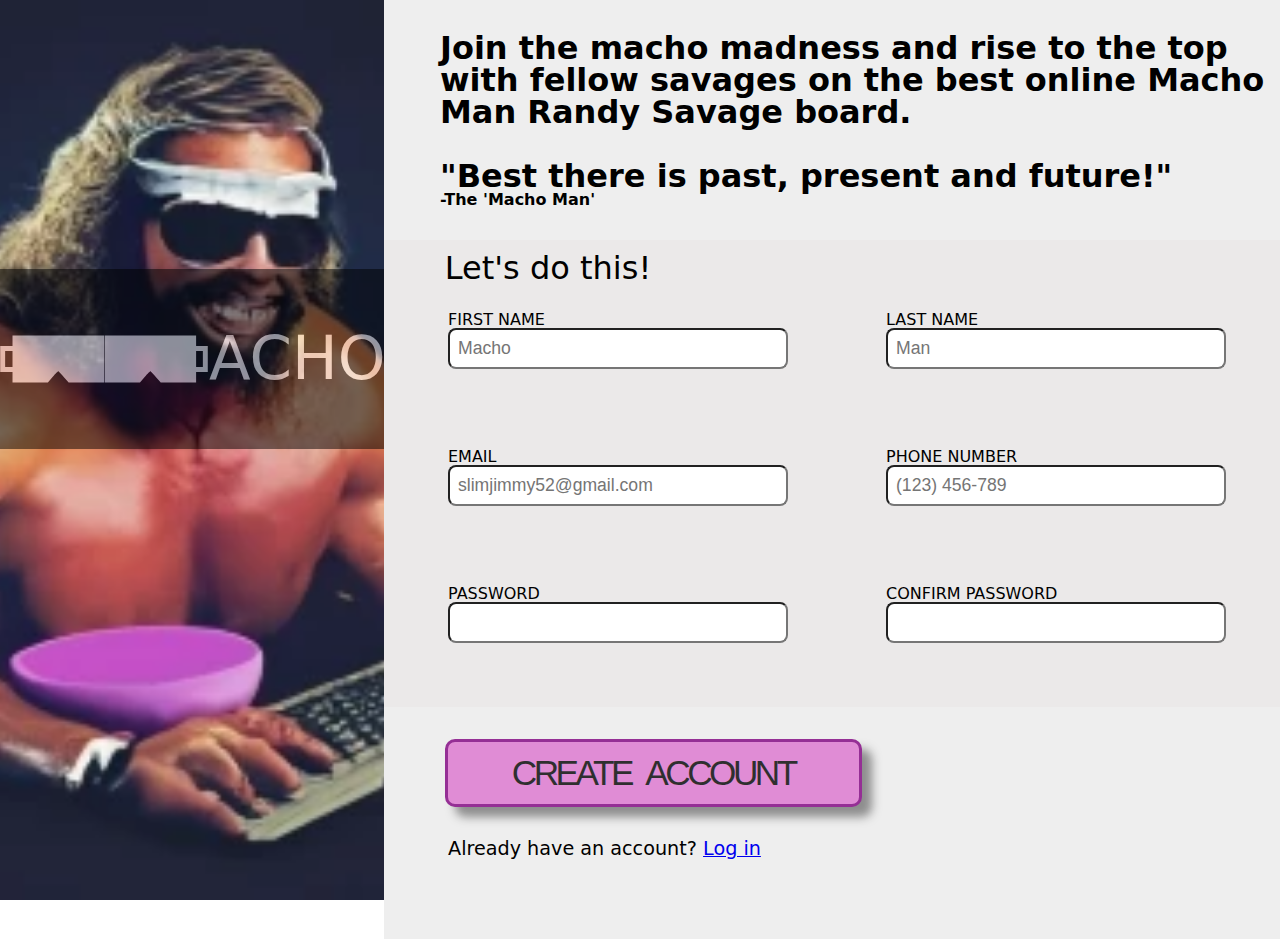
<file: index.html>
<!DOCTYPE html>
<html lang="en">
<head>
    <meta charset="UTF-8">
    <meta http-equiv="X-UA-Compatible" content="IE=edge">
    <meta name="viewport" content="width=device-width, initial-scale=1.0">
    <link rel="stylesheet" href="style.css">
    <title>Savage Board</title>
</head>
<body>
    <div class="wrapper">
    <div class="card-container">
        <div class="banner">
             <div class="logo-wrapper">
               <img src="./img/logo.svg" alt="Glasses">
               <div class="logo-text">ACHO</div>
            </div>
        </div>
    </div>
    <div class="right">
        <div class="top"><h1>Join the macho madness and rise to the top with fellow savages on the best online Macho Man Randy Savage board.</h1>
        <br>"Best there is past, present and future!"<div class="quote">-The 'Macho Man'</div>
        </div>
        <div class ="mid">
            <h1>Let's do this!</h1>
            <form action="#" method="get">
            <div class="forms-wrapper">
                <div class="name-wrapper">
                <div class="input">
            
                   <label for="first-name">FIRST NAME</label><br>
                    <input type="text" name="first-name" id="first-name" placeholder="Macho" required> 
                </div>
                <div class="input">
                    <label for="last-name">LAST NAME</label><br>
                    <input type="text" name="last-name" id="last-name" placeholder="Man" required> 
                </div>
                </div>
                <div class="email-wrapper">
                <div class="input">
                    <label for="email">EMAIL</label><br>
                    <input type="email" name="email" id="email" placeholder="slimjimmy52@gmail.com" required> 
                </div>
                <div class="input">
                    <label for="phone-number">PHONE NUMBER</label><br>
                    <input type="tel" name="phone-number" id="phone-number" required pattern="\(\d{3}\)[ ]?\d{3}[-]?\d{4}" placeholder="(123) 456-789" title="Please enter a valid US phone number ex: (123) 456-789" required>
                </div>
                </div>
                <div class="password-wrapper">
                <div class="input">
                    <label for="password">PASSWORD</label><br>
                    <input type="password" name="password" id="pasword" required>
                </div>
                <div class="input">
                    <label for="confirm-password">CONFIRM PASSWORD</label><br>
                    <input type="password" name="confirm-password" id="confirm-password" required>
                </div>
                
                    
        
               
            </div>
        </div>
        <div class ="bottom">
            <div class="bottom-button">
                <button type="submit" id="create-account-button">CREATE ACCOUNT</button>
            </div>
        </form>
            
            <div class="bottom-text">Already have an account? <a href="./404.html">Log in</a></div>
        </div>
    </div>
    </div>
    <script src="./script.js"></script>
</body>
</html>
</file>
<file: style.css>
html, body, div, span, applet, object, iframe,
h1, h2, h3, h4, h5, h6, p, blockquote, pre,
a, abbr, acronym, address, big, cite, code,
del, dfn, em, img, ins, kbd, q, s, samp,
small, strike, strong, sub, sup, tt, var,
b, u, i, center,
dl, dt, dd, ol, ul, li,
fieldset, form, label, legend,
table, caption, tbody, tfoot, thead, tr, th, td,
article, aside, canvas, details, embed, 
figure, figcaption, footer, header, hgroup, 
menu, nav, output, ruby, section, summary,
time, mark, audio, video {
	margin: 0;
	padding: 0;
	border: 0;
	font-size: 100%;
	font: inherit;
	vertical-align: baseline;
}
/* HTML5 display-role reset for older browsers */
article, aside, details, figcaption, figure, 
footer, header, hgroup, menu, nav, section {
	display: block;
}
body {
	line-height: 1;
	height: 100%;
}
ol, ul {
	list-style: none;
}
blockquote, q {
	quotes: none;
}
blockquote:before, blockquote:after,
q:before, q:after {
	content: '';
	content: none;
}
table {
	border-collapse: collapse;
	border-spacing: 0;
}

html, body {
    height: 100%;
	font-family: system-ui, -apple-system, BlinkMacSystemFont, 'Segoe UI', Roboto, Oxygen, Ubuntu, Cantarell, 'Open Sans', 'Helvetica Neue', sans-serif;
}


.wrapper{
    display: flex;
	height: 100vh;
}

.card-container {
    height: 100vh;
    width: 30%;
	min-width: none;
    background-image: url("./img/craiyon_133850_macho_man_randy_savage_using_a_computer_from_behind.png");
	background-color: white;
    background-size: cover;
	background-position: center;
    
}

.banner {
display: flex;
justify-content: center;
width: auto;
background-color: black;
height:20vh;
margin-top: 70%;
opacity: .5;
}

.logo-wrapper {
	display: flex;
	justify-content: center;
	align-items: center;	
}

.logo-wrapper img{
height: 3rem;


}

.logo-text {
	display: flex;
	color: white;
	padding-right: ;
	font-size: 3.8rem;
}


.right{
    display: flex;
    width: 70%;
    flex-direction: column;
	flex-shrink: 0;
}

.top, .bottom {
background-color: #EEEEEE;
}

.top{
display: flex;
flex-direction: column;
flex:0;
font-size: 2rem;
font-weight: bold;
padding-top: 2rem;
padding-left: 3.5rem;
padding-bottom: 2rem;
}

.quote {
	font-size: 1rem
	;
}

.mid {
flex-direction: column;
display: flex;
flex: 1;
background-color: #ebe9e9;

}

.mid h1 {
	font-size: 2rem;
	padding-left: 3.8rem;
	padding-top: .75rem;
	padding-bottom: .75rem;
}

.bottom {
    display: flex;
flex: 1;
flex-direction: column;
}

.forms-wrapper {
display: flex;
flex: 1;
justify-content: center;
flex-direction: column;
}

.name-wrapper, .email-wrapper, .password-wrapper {
flex: 1;
align-items: center;
display: flex;
gap: 50px;
padding: 1rem;
padding-bottom: 4rem;

    

}

.name-wrapper{
    
}

.input {
margin-left: 3rem;
}

label{
	font-size: 1rem;
}

input[type=text], [type=email], [type=password], [type=tel]{
padding: .5rem;
width: 10em;
border-radius: 8px;
font-size: 1.1rem;
width: 20rem;
}

.bottom-button {
padding-left: 3.8rem;
padding-top: 2rem;
}

.bottom button {
	
	border-radius: 10px;
	background-color: #dd74cf;
	font-size: 2.2rem;
	padding: .7rem 4rem;
	opacity: .8;
	border: 3px solid purple;
	letter-spacing: -3.5px;
	word-spacing: 10px;
	box-shadow: 10px 10px 10px rgb(0 0 0 /0.5)

}

.bottom button:hover {
	background-image: url(./img/craiyon_142344_pastel_blue_yellow_pink_and_purple_irregular_polygonal_leopard_skin_pattern.png);
	background-size: cover;
	color: #dd74cf;
	-webkit-text-stroke-width: .5px;
	-webkit-text-stroke-color: black;
	
}

.bottom button:focus {
	background-image: url(./img/craiyon_142344_pastel_blue_yellow_pink_and_purple_irregular_polygonal_leopard_skin_pattern.png);
	background-size: cover;
	color: #dddb74;
	-webkit-text-stroke-width: 1px;
	-webkit-text-stroke-color: black;
	
}

.bottom-text {
	font-size: 1.2rem;
	padding-left: 4rem;
	padding-top: 2rem;
	padding-bottom: 5rem;
}

.background-container {
    display: flex;
    justify-content: center;
    height: 100%;
	background-image: url(./img/macho404.jpg);
	background-size: cover;
	background-position: center;
}

.button-wrapper {
    display: flex;
    align-items: center;
    justify-content: center;
	margin-top: 450px;
	margin-left: 50px;
    
}

#button-404 {
    font-size: 2rem;
	width: 10rem;
	border-radius: 5px;
}

/*MEDIA QUERIES*/
@media all and (max-width:1205px){

	.wrapper{
		display: flex;
		flex-direction: column;
		height: 200px;
	}
	
	.card-container {
		height: 50vh;
		width: 100%;
		background-position: 20% 25%;
		}
	
	.banner {
	margin-top: 30vh;
	height: 15vh;
	}
	
	.logo-wrapper img{
	height: 3rem;
	}
	
	.right{
	width: 100%;
		}

		@media all and (max-width:850px){

			

			.name-wrapper, .email-wrapper, .password-wrapper {
				flex: 1;
				align-items: center;
				display: flex;
				gap: 1px;
				padding: 1rem;
				padding-bottom: 4rem;
				}

				input[type=text], [type=email], [type=password], [type=tel]{
					padding: .5rem;
					width: 10em;
					border-radius: 8px;
					font-size: 1.1rem;
					width: 15rem;

					}
}

@media all and (max-width:640px){
	input[type=text], [type=email], [type=password], [type=tel]{
		display: block;
		flex-direction: column;
		padding: .5rem;
		width: 10em;
		border-radius: 8px;
		font-size: 1.1rem;
		width: 15rem;

		}

		.name-wrapper,.email-wrapper,.password-wrapper {
			flex-direction: column;
			align-items: flex-start;

		}
		
		.bottom button {
			font-size: 1.1rem;	
		}

		.top {
			font-size: .9rem;
		}

}
</file>
